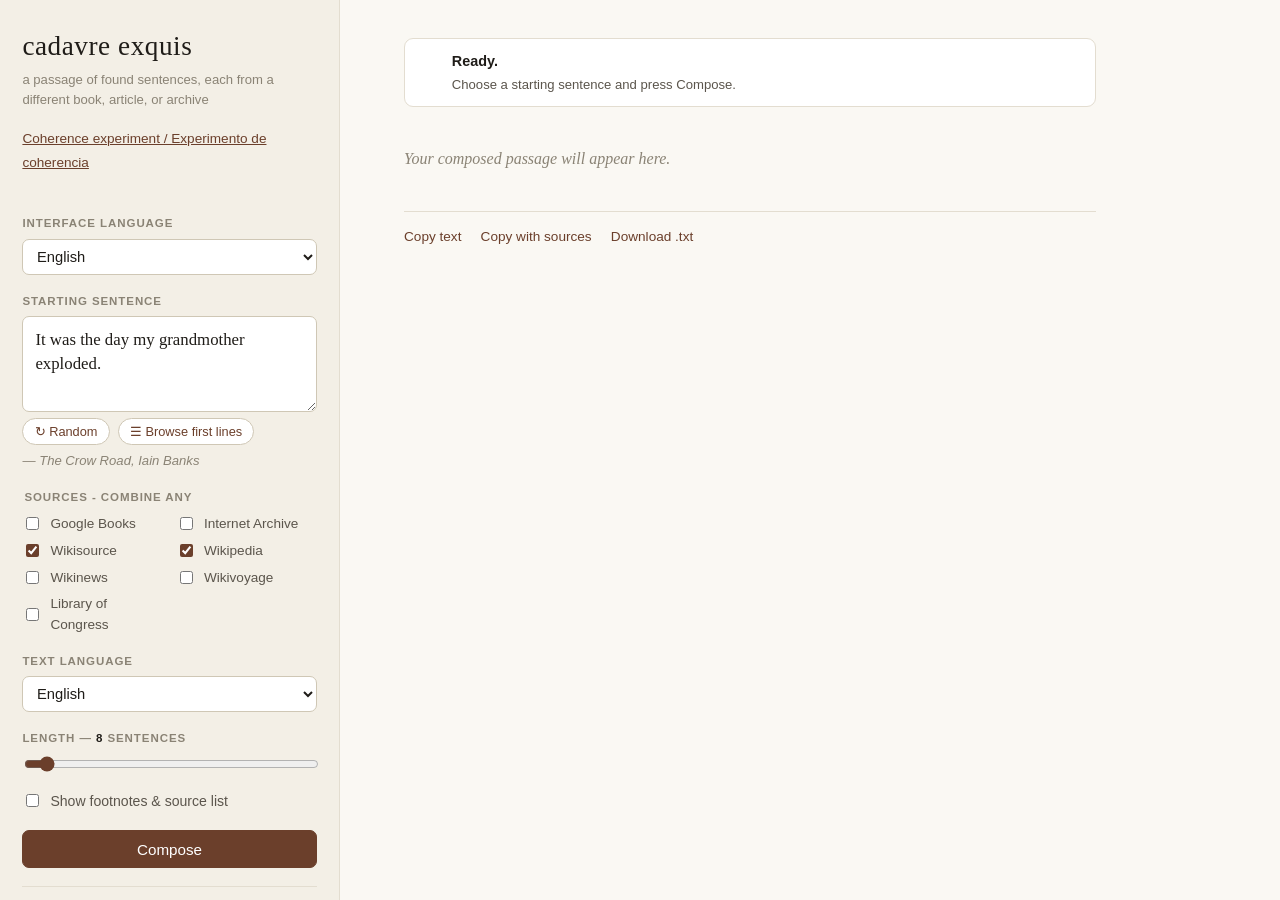
<file: index.html>
<!DOCTYPE html>
<html lang="en">
  <head>
    <meta charset="utf-8" />
    <meta name="viewport" content="width=device-width, initial-scale=1" />
    <title>cadavre exquis</title>
    <meta
      name="description"
      content="An exquisite corpse of found sentences — each line drawn from a different book."
    />
    <link rel="stylesheet" href="css/styles.css" />
  </head>
  <body>
    <div class="app">
      <!-- ============ LEFT: controls + history ============ -->
      <aside class="sidebar">
        <header class="brand">
          <h1 class="brand__title">cadavre exquis</h1>
          <p id="brand-tagline" class="brand__tagline">a passage of found sentences, each from a different book</p>
        <p><a href="coherent.html" class="link-btn">Coherence experiment / Experimento de coherencia</a></p>
        </header>

        <form class="compose" id="compose" autocomplete="off">
          <div class="field">
            <label id="app-lang-label" class="field__label" for="app-lang">Interface language</label>
            <select id="app-lang" class="select">
              <option value="en">English</option>
              <option value="es">Español</option>
            </select>
          </div>

          <div class="field">
            <label id="seed-label" class="field__label" for="seed">Starting sentence</label>
            <textarea
              id="seed"
              class="seed-input"
              rows="3"
              placeholder="Type a sentence, or draw a famous first line below."
            ></textarea>
            <div class="seed-actions">
              <button id="shuffle" type="button" class="chip">↻ Random</button>
              <button id="browse" type="button" class="chip">☰ Browse first lines</button>
            </div>
            <p id="seed-source" class="seed-source"></p>
          </div>

          <fieldset class="field sources-field">
            <legend id="sources-legend" class="field__label">Sources — combine any</legend>
            <div id="source-list" class="source-list"></div>
          </fieldset>

          <div class="field" id="lang-field" hidden>
            <label id="lang-label" class="field__label" for="lang">Language</label>
            <select id="lang" class="select">
              <option value="en">English</option>
              <option value="fr">Français</option>
              <option value="es">Español</option>
              <option value="de">Deutsch</option>
              <option value="it">Italiano</option>
            </select>
          </div>

          <div class="field">
            <label class="field__label" for="length">
              <span id="length-label-text">Length</span> — <span id="length-out">8</span>
              <span id="length-unit">sentences</span>
            </label>
            <input id="length" class="range" type="range" min="3" max="100" value="8" />
          </div>

          <label class="toggle">
            <input id="footnotes" type="checkbox" />
            <span id="footnotes-label">Show footnotes &amp; source list</span>
          </label>

          <div class="compose__actions">
            <button id="generate" type="submit" class="btn btn--primary">Compose</button>
            <button id="stop" type="button" class="btn" hidden>Stop</button>
          </div>

          <details class="advanced">
            <summary id="advanced-summary">Advanced</summary>
            <div class="advanced__body">
              <label id="gkey-label" class="field__label" for="gkey">Google Books API key (optional)</label>
              <input
                id="gkey"
                class="text-input"
                type="text"
                spellcheck="false"
                placeholder="Leave empty to run keyless"
              />
              <p class="hint">
                <span id="gkey-hint"
                  >Google Books is free but rate-limited. If you hit its daily limit, paste your own
                  free key (saved only in this browser) or use Internet Archive — it needs no key.</span
                >
                <a
                  id="gkey-help"
                  href="https://developers.google.com/books/docs/v1/using#APIKey"
                  target="_blank"
                  rel="noopener"
                  >How to get a key ↗</a
                >
              </p>
              <label class="toggle toggle--sm">
                <input id="ia-fulltext" type="checkbox" />
                <span id="ia-fulltext-label"
                  >Internet Archive: read full book text for cleaner sentences (slower)</span
                >
              </label>
            </div>
          </details>
        </form>

        <section class="history">
          <div class="history__head">
            <h2 id="history-title" class="history__title">History</h2>
            <button id="clear-history" type="button" class="link-btn" hidden>Clear</button>
          </div>
          <ul id="history-list" class="history__list"></ul>
          <p id="history-empty" class="history__empty">Your past compositions will appear here.</p>
        </section>
      </aside>

      <!-- ============ RIGHT: the work ============ -->
      <main class="studio">
        <div class="statusbar" id="statusbar" data-phase="idle">
          <span class="spinner" aria-hidden="true"></span>
          <div class="statusbar__text">
            <p class="statusbar__main" id="status-main">Ready.</p>
            <p class="statusbar__detail" id="status-detail">
              Choose a starting sentence and press Compose.
            </p>
          </div>
        </div>

        <article id="passage" class="passage" aria-live="polite"></article>

        <ol id="sources" class="sources" hidden></ol>

        <div id="result-actions" class="result-actions" hidden>
          <button id="copy" type="button" class="link-btn">Copy text</button>
          <button id="copy-sources" type="button" class="link-btn">Copy with sources</button>
          <button id="download" type="button" class="link-btn">Download .txt</button>
        </div>
      </main>
    </div>

    <!-- hover provenance -->
    <div id="tooltip" class="tooltip" role="tooltip" hidden></div>

    <!-- first-lines browser -->
    <dialog id="lines-dialog" class="dialog">
      <div class="dialog__head">
        <h2 id="lines-title" class="dialog__title">Famous first lines</h2>
        <button id="lines-close" type="button" class="icon-btn" aria-label="Close">✕</button>
      </div>
      <ul id="lines-list" class="lines"></ul>
    </dialog>

    <script type="module" src="js/app.js"></script>
  </body>
</html>
</file>
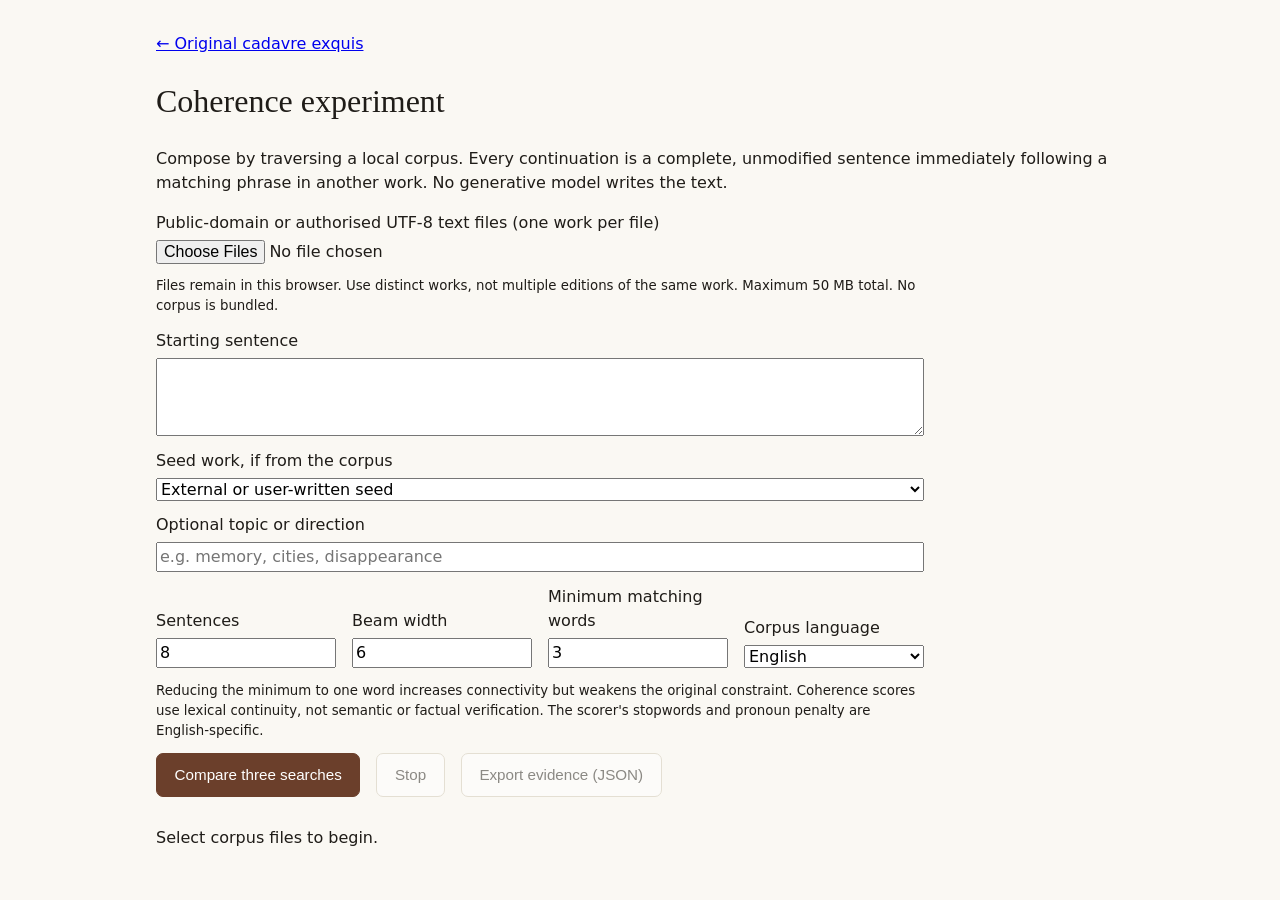
<file: coherent.html>
<!doctype html>
<html lang="en">
<head><meta charset="utf-8"><meta name="viewport" content="width=device-width,initial-scale=1">
<title>cadavre exquis — coherence experiment</title>
<link rel="stylesheet" href="css/styles.css">
<style>
body{max-width:1000px;margin:auto;padding:2rem 1rem;font-family:system-ui,sans-serif}
main{display:grid;gap:1.5rem}h1,h2{font-family:Georgia,serif;font-weight:400}
form{display:grid;gap:.8rem;max-width:48rem}label{display:grid;gap:.3rem}input,textarea,select,button{font:inherit}
.controls{display:flex;flex-wrap:wrap;gap:1rem;align-items:end}.controls label{flex:1;min-width:8rem}
.results{display:grid;grid-template-columns:repeat(auto-fit,minmax(min(100%,22rem),1fr));gap:2rem}
.passage-text{font:1.25rem/1.7 Georgia,serif;white-space:pre-wrap}
details{margin:.7rem 0}small{display:block;line-height:1.5}.status{min-height:1.5em}
</style></head>
<body><header><a href="index.html">← Original cadavre exquis</a><h1>Coherence experiment</h1>
<p>Compose by traversing a local corpus. Every continuation is a complete, unmodified sentence immediately following a matching phrase in another work. No generative model writes the text.</p></header>
<main><form id="experiment">
<label>Public-domain or authorised UTF-8 text files (one work per file)
<input id="corpus" type="file" accept=".txt,text/plain" multiple required></label>
<small>Files remain in this browser. Use distinct works, not multiple editions of the same work. Maximum 50 MB total. No corpus is bundled.</small>
<label>Starting sentence<textarea id="seed" required rows="3"></textarea></label>
<label>Seed work, if from the corpus<select id="seedWork"><option value="">External or user-written seed</option></select></label>
<label>Optional topic or direction<input id="goal" placeholder="e.g. memory, cities, disappearance"></label>
<div class="controls"><label>Sentences<input id="length" type="number" min="2" max="30" value="8"></label>
<label>Beam width<input id="width" type="number" min="1" max="16" value="6"></label>
<label>Minimum matching words<input id="minimum" type="number" min="1" max="20" value="3"></label>
<label>Corpus language<select id="language"><option value="en">English</option><option value="es">Spanish</option><option value="fr">French</option><option value="de">German</option><option value="it">Italian</option></select></label></div>
<small>Reducing the minimum to one word increases connectivity but weakens the original constraint. Coherence scores use lexical continuity, not semantic or factual verification. The scorer's stopwords and pronoun penalty are English-specific.</small>
<div class="controls"><button type="submit" id="run" class="btn btn--primary">Compare three searches</button><button type="button" id="stop" class="btn" disabled>Stop</button><button type="button" id="download" class="btn" disabled>Export evidence (JSON)</button></div>
<p id="status" class="status" role="status" aria-live="polite">Select corpus files to begin.</p>
</form><section id="results" class="results" aria-label="Compositions"></section></main>
<script type="module" src="js/coherent-app.js"></script></body></html>
</file>
<file: css/styles.css>
:root {
  --paper: #faf8f3;
  --panel: #ffffff;
  --sidebar: #f3efe6;
  --ink: #1f1c18;
  --ink-soft: #5b554c;
  --ink-faint: #8a8375;
  --rule: #e3ddd0;
  --rule-strong: #cfc7b5;
  --accent: #6b3f2b;
  --accent-2: #5a3324;
  --accent-soft: #f0e9dd;
  --highlight: #f5efe2;
  --error: #8a3324;
  --serif: "Iowan Old Style", "Palatino Linotype", Palatino, "Book Antiqua", Georgia, serif;
  --sans: "Inter", -apple-system, BlinkMacSystemFont, "Segoe UI", Helvetica, Arial, sans-serif;
}

* {
  box-sizing: border-box;
}

html,
body {
  margin: 0;
  height: 100%;
}

body {
  background: var(--paper);
  color: var(--ink);
  font-family: var(--sans);
  line-height: 1.5;
  -webkit-font-smoothing: antialiased;
  text-rendering: optimizeLegibility;
}

/* ---------------- Layout ---------------- */
.app {
  display: grid;
  grid-template-columns: 340px 1fr;
  min-height: 100vh;
}

.sidebar {
  background: var(--sidebar);
  border-right: 1px solid var(--rule);
  padding: 1.6rem 1.4rem 2rem;
  display: flex;
  flex-direction: column;
  gap: 1.6rem;
  overflow-y: auto;
  max-height: 100vh;
  position: sticky;
  top: 0;
}

.studio {
  padding: 2.4rem clamp(1.5rem, 5vw, 4rem) 4rem;
  max-width: 820px;
}

/* ---------------- Brand ---------------- */
.brand__title {
  font-family: var(--serif);
  font-weight: 400;
  font-size: 1.7rem;
  letter-spacing: 0.02em;
  margin: 0 0 0.25rem;
}

.brand__tagline {
  margin: 0;
  font-size: 0.82rem;
  color: var(--ink-faint);
}

/* ---------------- Form ---------------- */
.compose {
  display: flex;
  flex-direction: column;
  gap: 1.1rem;
}

.field {
  display: flex;
  flex-direction: column;
  gap: 0.4rem;
}

.field__label {
  font-size: 0.72rem;
  text-transform: uppercase;
  letter-spacing: 0.08em;
  color: var(--ink-faint);
  font-weight: 600;
}

.seed-input {
  font-family: var(--serif);
  font-size: 1.05rem;
  line-height: 1.45;
  color: var(--ink);
  background: var(--panel);
  border: 1px solid var(--rule-strong);
  border-radius: 7px;
  padding: 0.65rem 0.75rem;
  resize: vertical;
  width: 100%;
}

.seed-input:focus,
.select:focus,
.text-input:focus {
  outline: none;
  border-color: var(--accent);
  box-shadow: 0 0 0 3px var(--accent-soft);
}

.seed-actions {
  display: flex;
  gap: 0.5rem;
  flex-wrap: wrap;
}

.seed-source {
  margin: 0;
  font-size: 0.82rem;
  color: var(--ink-faint);
  font-style: italic;
  min-height: 1rem;
}

.select,
.text-input {
  font-family: var(--sans);
  font-size: 0.92rem;
  color: var(--ink);
  background: var(--panel);
  border: 1px solid var(--rule-strong);
  border-radius: 7px;
  padding: 0.5rem 0.6rem;
  width: 100%;
}

.range {
  width: 100%;
  accent-color: var(--accent);
}

#length-out {
  font-variant-numeric: tabular-nums;
  color: var(--ink);
}

/* ---------------- Chips / buttons ---------------- */
.chip {
  font-family: var(--sans);
  font-size: 0.8rem;
  color: var(--accent);
  background: var(--panel);
  border: 1px solid var(--rule-strong);
  border-radius: 999px;
  padding: 0.3rem 0.7rem;
  cursor: pointer;
}

.chip:hover {
  border-color: var(--accent);
  background: var(--accent-soft);
}

.btn {
  font-family: var(--sans);
  font-size: 0.95rem;
  font-weight: 500;
  color: var(--ink);
  background: var(--panel);
  border: 1px solid var(--rule-strong);
  border-radius: 7px;
  padding: 0.6rem 1.1rem;
  cursor: pointer;
  transition: background 0.12s ease, border-color 0.12s ease;
}

.btn:hover {
  border-color: var(--accent);
}

.btn--primary {
  background: var(--accent);
  border-color: var(--accent);
  color: #fff;
}

.btn--primary:hover {
  background: var(--accent-2);
}

.btn:disabled {
  opacity: 0.5;
  cursor: default;
}

.compose__actions {
  display: flex;
  gap: 0.6rem;
}

.compose__actions .btn {
  flex: 1;
}

.link-btn {
  font-family: var(--sans);
  font-size: 0.85rem;
  color: var(--accent);
  background: none;
  border: none;
  padding: 0;
  cursor: pointer;
  border-bottom: 1px solid transparent;
}

.link-btn:hover {
  border-bottom-color: var(--accent);
}

.icon-btn {
  font-size: 1rem;
  line-height: 1;
  color: var(--ink-soft);
  background: none;
  border: none;
  cursor: pointer;
  padding: 0.2rem;
}

.icon-btn:hover {
  color: var(--ink);
}

/* ---------------- Toggles ---------------- */
.toggle {
  display: flex;
  align-items: flex-start;
  gap: 0.5rem;
  font-size: 0.88rem;
  color: var(--ink-soft);
  cursor: pointer;
}

.toggle input {
  margin-top: 0.15rem;
  accent-color: var(--accent);
}

.toggle--sm {
  font-size: 0.8rem;
}

/* ---------------- Source checkboxes ---------------- */
.sources-field {
  border: none;
  margin: 0;
  padding: 0;
  min-width: 0;
}

.source-list {
  display: grid;
  grid-template-columns: 1fr 1fr;
  gap: 0.4rem 0.8rem;
  margin-top: 0.5rem;
}

.toggle--source {
  font-size: 0.85rem;
  align-items: center;
}

/* ---------------- Advanced ---------------- */
.advanced {
  border-top: 1px solid var(--rule);
  padding-top: 0.9rem;
}

.advanced summary {
  font-size: 0.76rem;
  text-transform: uppercase;
  letter-spacing: 0.08em;
  color: var(--ink-faint);
  cursor: pointer;
  font-weight: 600;
}

.advanced__body {
  display: flex;
  flex-direction: column;
  gap: 0.55rem;
  margin-top: 0.8rem;
}

.hint {
  font-size: 0.8rem;
  color: var(--ink-soft);
  margin: 0;
  line-height: 1.45;
}

.hint a {
  color: var(--accent);
}

/* ---------------- History ---------------- */
.history {
  border-top: 1px solid var(--rule);
  padding-top: 1.1rem;
  margin-top: auto;
}

.history__head {
  display: flex;
  justify-content: space-between;
  align-items: baseline;
  margin-bottom: 0.6rem;
}

.history__title {
  font-size: 0.72rem;
  text-transform: uppercase;
  letter-spacing: 0.08em;
  color: var(--ink-faint);
  font-weight: 600;
  margin: 0;
}

.history__empty {
  font-size: 0.82rem;
  color: var(--ink-faint);
  font-style: italic;
  margin: 0;
}

.history__list {
  list-style: none;
  margin: 0;
  padding: 0;
  display: flex;
  flex-direction: column;
  gap: 0.4rem;
}

.history-item {
  width: 100%;
  text-align: left;
  background: var(--panel);
  border: 1px solid var(--rule);
  border-radius: 7px;
  padding: 0.55rem 0.65rem;
  cursor: pointer;
  font-family: var(--sans);
}

.history-item:hover {
  border-color: var(--accent);
}

.history-item.is-active {
  border-color: var(--accent);
  box-shadow: 0 0 0 2px var(--accent-soft);
}

.history-item__seed {
  font-family: var(--serif);
  font-size: 0.9rem;
  color: var(--ink);
  display: -webkit-box;
  -webkit-line-clamp: 2;
  -webkit-box-orient: vertical;
  overflow: hidden;
}

.history-item__meta {
  font-size: 0.72rem;
  color: var(--ink-faint);
  margin-top: 0.25rem;
}

/* ---------------- Status bar ---------------- */
.statusbar {
  display: flex;
  align-items: center;
  gap: 0.8rem;
  background: var(--panel);
  border: 1px solid var(--rule);
  border-radius: 9px;
  padding: 0.75rem 1rem;
  margin-bottom: 1.8rem;
  min-height: 3.4rem;
}

.statusbar__main {
  margin: 0;
  font-size: 0.9rem;
  font-weight: 600;
  color: var(--ink);
}

.statusbar__detail {
  margin: 0.1rem 0 0;
  font-size: 0.82rem;
  color: var(--ink-soft);
}

.statusbar[data-phase="error"] {
  border-color: var(--error);
  background: #fbf1ef;
}

.statusbar[data-phase="error"] .statusbar__main {
  color: var(--error);
}

.statusbar[data-phase="done"] {
  border-color: var(--rule-strong);
}

.spinner {
  width: 18px;
  height: 18px;
  flex: 0 0 auto;
  border: 2px solid var(--rule-strong);
  border-top-color: var(--accent);
  border-radius: 50%;
  animation: spin 0.8s linear infinite;
  visibility: hidden;
}

.statusbar[data-phase="searching"] .spinner,
.statusbar[data-phase="dropping"] .spinner,
.statusbar[data-phase="found"] .spinner,
.statusbar[data-phase="skipping"] .spinner,
.statusbar[data-phase="starting"] .spinner {
  visibility: visible;
}

@keyframes spin {
  to {
    transform: rotate(360deg);
  }
}

/* ---------------- Passage ---------------- */
.passage {
  font-family: var(--serif);
  font-size: 1.4rem;
  line-height: 1.9;
  color: var(--ink);
}

.passage:empty::before {
  content: attr(data-empty);
  color: var(--ink-faint);
  font-style: italic;
  font-size: 1rem;
}

.sentence {
  cursor: help;
  border-radius: 2px;
  transition: background 0.15s ease;
}

.sentence:hover {
  background: var(--highlight);
  box-shadow: 0 0 0 2px var(--highlight);
}

.sentence--seed {
  color: var(--ink-soft);
}

.sentence + .sentence {
  margin-left: 0.25em;
}

.sentence--new {
  animation: fade-in 0.5s ease both;
}

@keyframes fade-in {
  from {
    opacity: 0;
  }
  to {
    opacity: 1;
  }
}

.fn {
  font-family: var(--sans);
  font-size: 0.6em;
  color: var(--accent);
  vertical-align: super;
  line-height: 0;
  padding-left: 0.1em;
}

/* ---------------- Sources list ---------------- */
.sources {
  margin: 2.2rem 0 0;
  padding: 1.4rem 0 0 1.4rem;
  border-top: 1px solid var(--rule);
  font-family: var(--sans);
  font-size: 0.88rem;
  color: var(--ink-soft);
  line-height: 1.6;
}

.sources li {
  margin-bottom: 0.35rem;
}

.sources cite {
  font-style: italic;
  color: var(--ink);
}

.sources a {
  color: var(--accent);
}

/* ---------------- Result actions ---------------- */
.result-actions {
  display: flex;
  gap: 1.2rem;
  flex-wrap: wrap;
  margin-top: 2rem;
  padding-top: 1.1rem;
  border-top: 1px solid var(--rule);
}

/* ---------------- Tooltip ---------------- */
.tooltip {
  position: fixed;
  z-index: 30;
  max-width: 260px;
  background: var(--ink);
  color: var(--paper);
  font-family: var(--sans);
  font-size: 0.82rem;
  line-height: 1.4;
  padding: 0.55rem 0.7rem;
  border-radius: 6px;
  box-shadow: 0 6px 22px rgba(0, 0, 0, 0.22);
  pointer-events: none;
}

.tooltip__title {
  font-style: italic;
}

.tooltip__author {
  display: block;
  color: #cdbfae;
  margin-top: 0.15rem;
}

.tooltip__source {
  display: block;
  color: #9c9484;
  font-size: 0.74rem;
  text-transform: uppercase;
  letter-spacing: 0.06em;
  margin-top: 0.3rem;
}

/* ---------------- Dialog ---------------- */
.dialog {
  border: none;
  border-radius: 12px;
  padding: 0;
  width: min(560px, 92vw);
  max-height: 80vh;
  box-shadow: 0 18px 50px rgba(0, 0, 0, 0.3);
  color: var(--ink);
}

.dialog::backdrop {
  background: rgba(31, 28, 24, 0.45);
}

.dialog__head {
  display: flex;
  justify-content: space-between;
  align-items: center;
  padding: 1rem 1.2rem;
  border-bottom: 1px solid var(--rule);
  position: sticky;
  top: 0;
  background: var(--panel);
}

.dialog__title {
  font-family: var(--serif);
  font-weight: 400;
  font-size: 1.2rem;
  margin: 0;
}

.lines {
  list-style: none;
  margin: 0;
  padding: 0.6rem;
  overflow-y: auto;
  max-height: calc(80vh - 4rem);
}

.line-item {
  width: 100%;
  text-align: left;
  background: none;
  border: none;
  border-radius: 8px;
  padding: 0.7rem 0.8rem;
  cursor: pointer;
  font-family: var(--sans);
}

.line-item:hover {
  background: var(--highlight);
}

.line-item__text {
  font-family: var(--serif);
  font-size: 1rem;
  color: var(--ink);
}

.line-item__cite {
  display: block;
  font-size: 0.78rem;
  color: var(--ink-faint);
  margin-top: 0.2rem;
}

/* ---------------- Responsive ---------------- */
@media (max-width: 820px) {
  .app {
    grid-template-columns: 1fr;
  }
  .sidebar {
    position: static;
    max-height: none;
    border-right: none;
    border-bottom: 1px solid var(--rule);
  }
  .history {
    margin-top: 1.2rem;
  }
  .passage {
    font-size: 1.2rem;
  }
}
</file>
